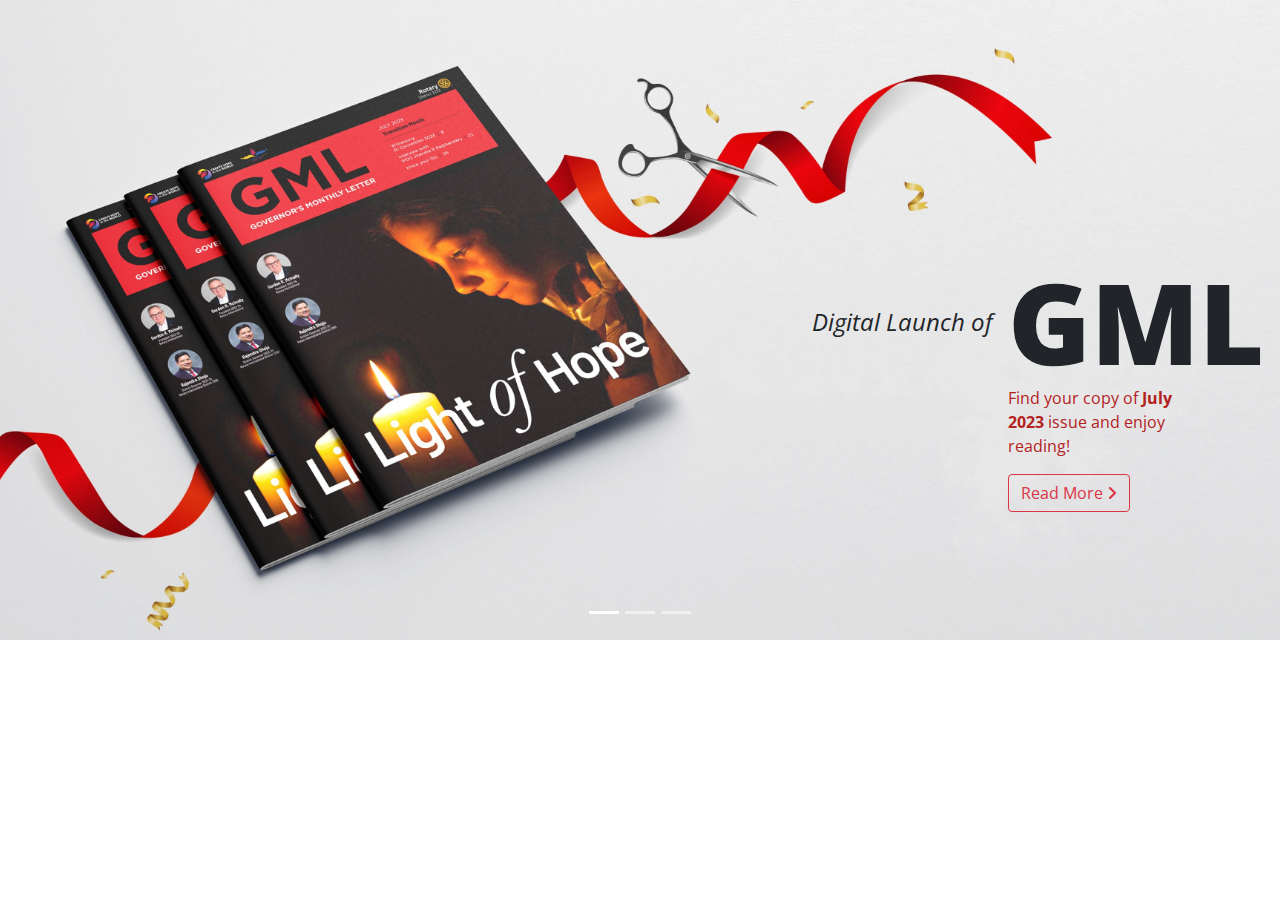
<file: index.html>
<!DOCTYPE html>
<html lang="en">
  <head>
    <meta charset="UTF-8" />
    <meta name="viewport" content="width=device-width, initial-scale=1.0" />
    <link
      rel="stylesheet"
      href="https://cdn.jsdelivr.net/npm/bootstrap@4.0.0/dist/css/bootstrap.min.css"
    />

    <link
      rel="stylesheet"
      href="https://cdnjs.cloudflare.com/ajax/libs/font-awesome/6.4.0/css/all.min.css"
    />

    <link rel="stylesheet" href="./styles/main.css" />

    <title>Document</title>
  </head>
  <body>
    <div class="GML-section">
      <div
        id="carouselExampleIndicators"
        class="carousel slide"
        data-ride="carousel"
      >
        <ol class="carousel-indicators">
          <li
            data-target="#carouselExampleIndicators"
            data-slide-to="0"
            class="active"
          ></li>
          <li data-target="#carouselExampleIndicators" data-slide-to="1"></li>
          <li data-target="#carouselExampleIndicators" data-slide-to="2"></li>
        </ol>
        <div class="carousel-inner">
          <div class="carousel-item active">
            <div class="carousel-content">
              <img src="./images/GML.jpg" alt="GML-image" />

              <div class="wrapper">
                <div class="content">
                  <h3><span>Digital Launch of</span>GML</h3>

                  <p>
                    Find your copy of <strong>July 2023</strong> issue and enjoy
                    reading!
                  </p>

                  <a href="GML-list.html" class="btn btn-outline-danger">
                    Read More <i class="fas fa-angle-right"></i>
                  </a>
                </div>
              </div>
            </div>
          </div>

          <div class="carousel-item">
            <div class="carousel-content">
              <img src="./images/GML.jpg" alt="GML-image" />

              <div class="wrapper">
                <div class="content">
                  <h3><span>Digital Launch of</span>GML</h3>

                  <p>
                    Find your copy of <strong>July 2023</strong> issue and enjoy
                    reading!
                  </p>

                  <a href="GML-list.html" class="btn btn-outline-danger">
                    Read More <i class="fas fa-angle-right"></i>
                  </a>
                </div>
              </div>
            </div>
          </div>

          <div class="carousel-item">
            <div class="carousel-content">
              <img src="./images/GML.jpg" alt="GML-image" />

              <div class="wrapper">
                <div class="content">
                  <h3><span>Digital Launch of</span>GML</h3>

                  <p>
                    Find your copy of <strong>July 2023</strong> issue and enjoy
                    reading!
                  </p>

                  <a href="GML-list.html" class="btn btn-outline-danger">
                    Read More <i class="fas fa-angle-right"></i>
                  </a>
                </div>
              </div>
            </div>
          </div>
        </div>
      </div>
    </div>

    <script src="https://code.jquery.com/jquery-3.2.1.slim.min.js"></script>
    <script src="https://cdn.jsdelivr.net/npm/popper.js@1.12.9/dist/umd/popper.min.js"></script>
    <script src="https://cdn.jsdelivr.net/npm/bootstrap@4.0.0/dist/js/bootstrap.min.js"></script>
  </body>
</html>
</file>
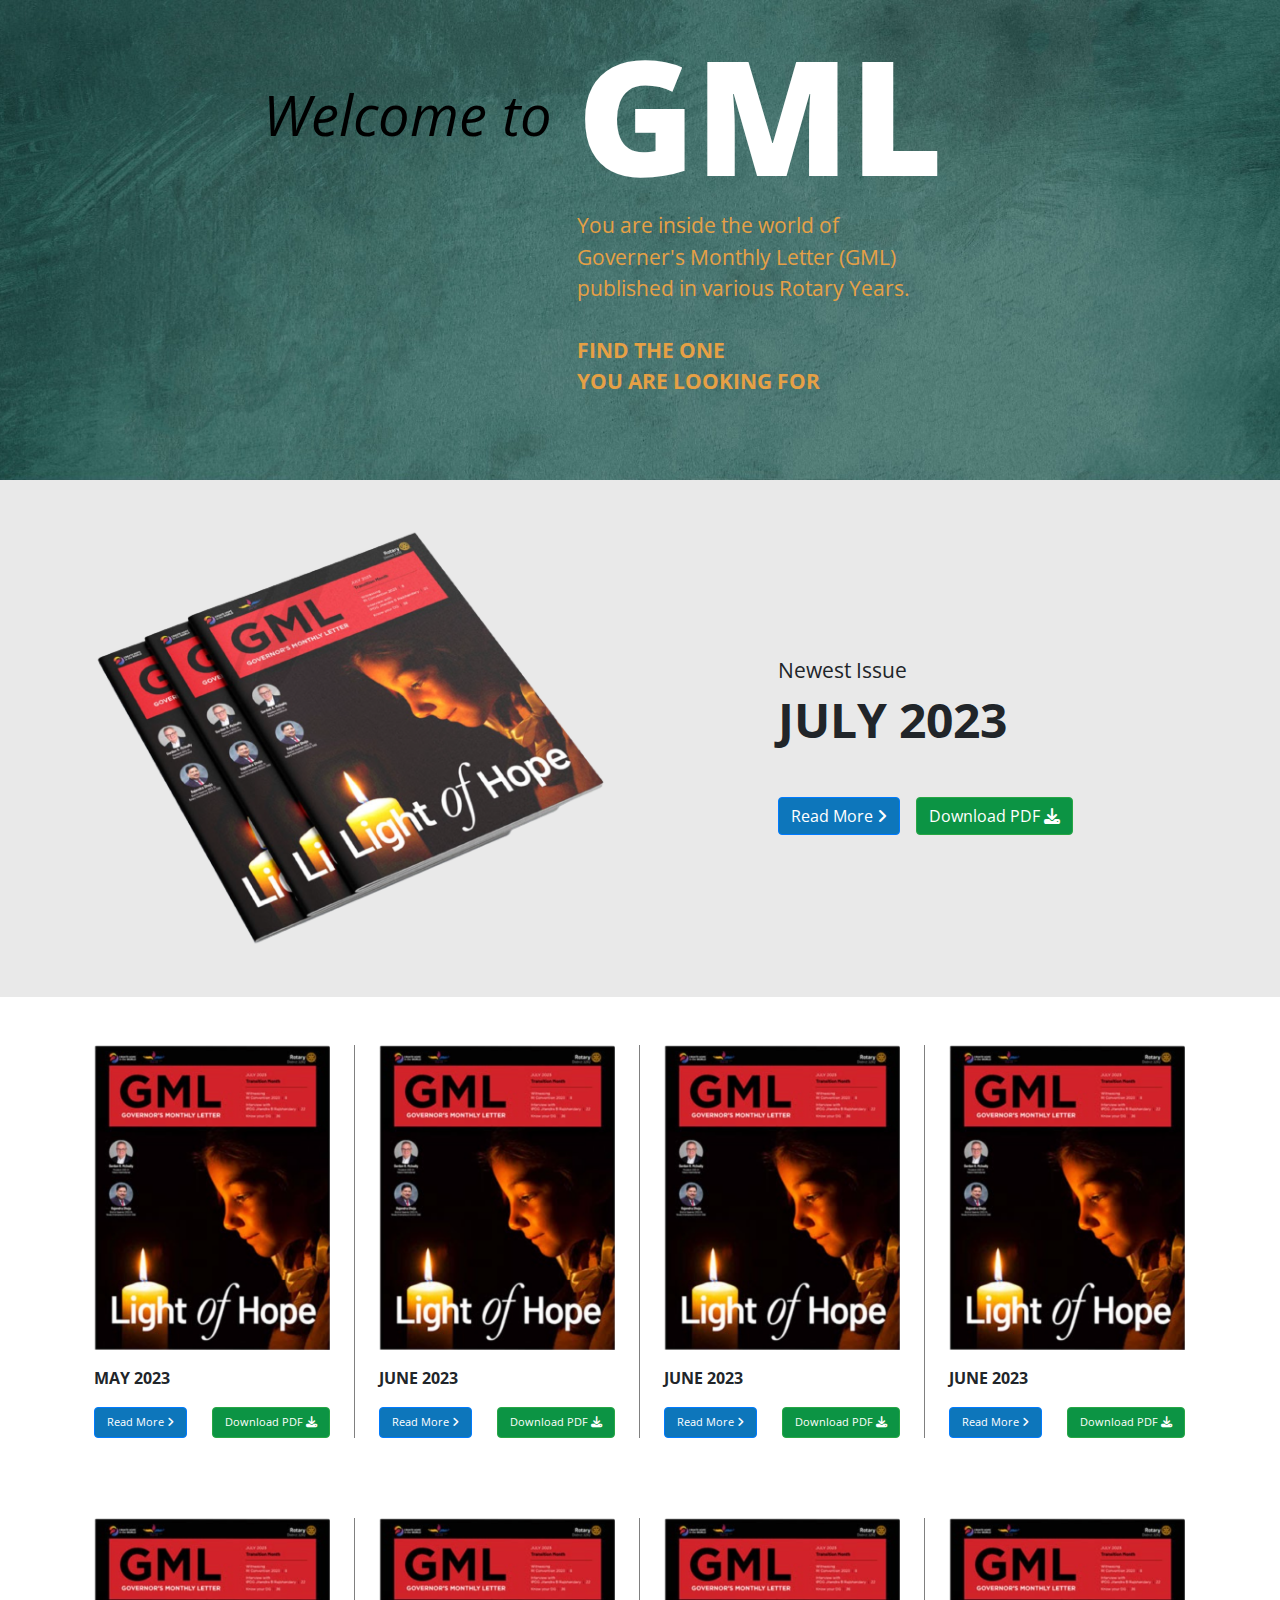
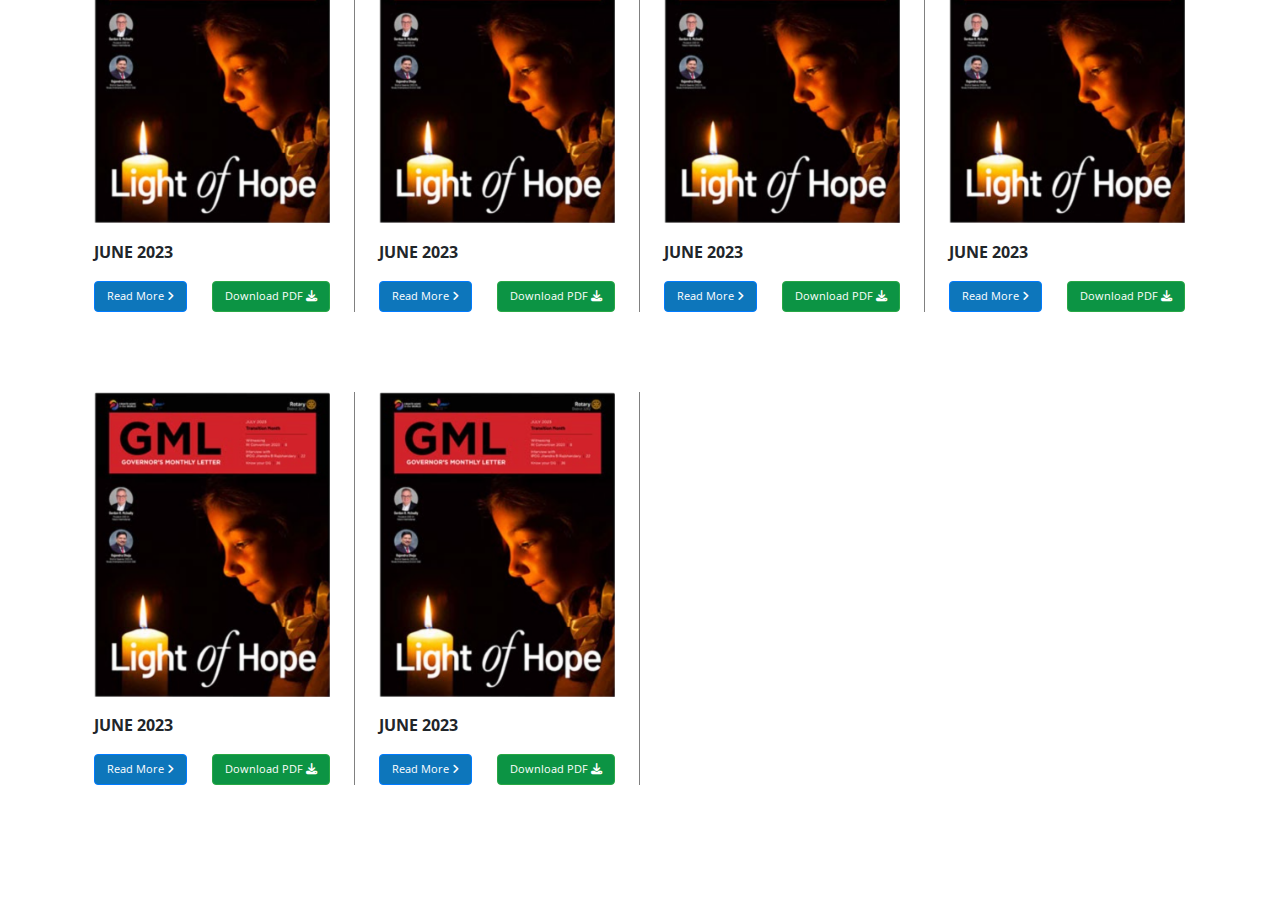
<file: GML-list.html>
<!DOCTYPE html>
<html lang="en">
  <head>
    <meta charset="UTF-8" />
    <meta name="viewport" content="width=device-width, initial-scale=1.0" />
    <link
      rel="stylesheet"
      href="https://cdn.jsdelivr.net/npm/bootstrap@4.0.0/dist/css/bootstrap.min.css"
    />

    <link
      rel="stylesheet"
      href="https://cdnjs.cloudflare.com/ajax/libs/font-awesome/6.4.0/css/all.min.css"
    />

    <link rel="stylesheet" href="./styles/main.css" />

    <title>Document</title>
  </head>
  <body>
    <div
      class="page-banner"
      style="background-image: url(./images/page-banner-bg.jpg)"
    >
      <div class="wrapper">
        <div class="content">
          <h3><span>Welcome to</span>GML</h3>

          <p>
            You are inside the world of Governer's Monthly Letter (GML)
            published in various Rotary Years.

            <br />
            <br />

            <strong
              >Find the one <br />
              you are looking for</strong
            >
          </p>
        </div>
      </div>
    </div>

    <section class="bg-color">
      <div class="new-GML">
        <div class="container">
          <div class="row">
            <div class="col-xl-6 col-lg-6 col-md-6 col-sm-12">
              <img src="./images/new-GML-book.png" alt="book-image" />
            </div>

            <div
              class="col-xl-6 col-lg-6 col-md-6 col-sm-12 d-flex justify-content-center align-items-center"
            >
              <div class="content">
                <h6>Newest Issue</h6>
                <h4>JULY 2023</h4>

                <div class="button-group">
                  <a
                    href="GML-details.html"
                    class="btn btn-primary read-more-btn"
                    >Read More <i class="fas fa-angle-right"></i
                  ></a>
                  <a
                    href="./images/new-GML-book.png"
                    download
                    class="btn btn-success download-btn"
                    >Download PDF <i class="fas fa-download"></i
                  ></a>
                </div>
              </div>
            </div>
          </div>
        </div>
      </div>
    </section>

    <section>
      <div class="GML-list">
        <div class="container hidden-line">
          <div class="row">
            <div class="col-xl-3 col-lg-4 col-md-6 col-sm-12">
              <div class="card">
                <img class="card-img-top" src="./images/book.png" alt="book" />
                <div class="card-body">
                  <h5 class="card-title">May 2023</h5>

                  <div class="button-group">
                    <a
                      href="GML-details.html"
                      class="btn btn-primary read-more-btn"
                      >Read More <i class="fas fa-angle-right"></i
                    ></a>
                    <a
                      href="./images/book.png"
                      download
                      class="btn btn-success download-btn"
                      >Download PDF <i class="fas fa-download"></i
                    ></a>
                  </div>
                </div>
              </div>
            </div>

            <div class="col-xl-3 col-lg-4 col-md-6 col-sm-12">
              <div class="card">
                <img class="card-img-top" src="./images/book.png" alt="book" />
                <div class="card-body">
                  <h5 class="card-title">June 2023</h5>

                  <div class="button-group">
                    <a
                      href="GML-details.html"
                      class="btn btn-primary read-more-btn"
                      >Read More <i class="fas fa-angle-right"></i
                    ></a>
                    <a
                      href="./images/book.png"
                      download
                      class="btn btn-success download-btn"
                      >Download PDF <i class="fas fa-download"></i
                    ></a>
                  </div>
                </div>
              </div>
            </div>

            <div class="col-xl-3 col-lg-4 col-md-6 col-sm-12">
              <div class="card">
                <img class="card-img-top" src="./images/book.png" alt="book" />
                <div class="card-body">
                  <h5 class="card-title">June 2023</h5>

                  <div class="button-group">
                    <a
                      href="GML-details.html"
                      class="btn btn-primary read-more-btn"
                      >Read More <i class="fas fa-angle-right"></i
                    ></a>
                    <a
                      href="./images/book.png"
                      download
                      class="btn btn-success download-btn"
                      >Download PDF <i class="fas fa-download"></i
                    ></a>
                  </div>
                </div>
              </div>
            </div>

            <div class="col-xl-3 col-lg-4 col-md-6 col-sm-12">
              <div class="card">
                <img class="card-img-top" src="./images/book.png" alt="book" />
                <div class="card-body">
                  <h5 class="card-title">June 2023</h5>

                  <div class="button-group">
                    <a
                      href="GML-details.html"
                      class="btn btn-primary read-more-btn"
                      >Read More <i class="fas fa-angle-right"></i
                    ></a>
                    <a
                      href="./images/book.png"
                      download
                      class="btn btn-success download-btn"
                      >Download PDF <i class="fas fa-download"></i
                    ></a>
                  </div>
                </div>
              </div>
            </div>

            <div class="col-xl-3 col-lg-4 col-md-6 col-sm-12">
              <div class="card">
                <img class="card-img-top" src="./images/book.png" alt="book" />
                <div class="card-body">
                  <h5 class="card-title">June 2023</h5>

                  <div class="button-group">
                    <a
                      href="GML-details.html"
                      class="btn btn-primary read-more-btn"
                      >Read More <i class="fas fa-angle-right"></i
                    ></a>
                    <a
                      href="./images/book.png"
                      download
                      class="btn btn-success download-btn"
                      >Download PDF <i class="fas fa-download"></i
                    ></a>
                  </div>
                </div>
              </div>
            </div>

            <div class="col-xl-3 col-lg-4 col-md-6 col-sm-12">
              <div class="card">
                <img class="card-img-top" src="./images/book.png" alt="book" />
                <div class="card-body">
                  <h5 class="card-title">June 2023</h5>

                  <div class="button-group">
                    <a
                      href="GML-details.html"
                      class="btn btn-primary read-more-btn"
                      >Read More <i class="fas fa-angle-right"></i
                    ></a>
                    <a
                      href="./images/book.png"
                      download
                      class="btn btn-success download-btn"
                      >Download PDF <i class="fas fa-download"></i
                    ></a>
                  </div>
                </div>
              </div>
            </div>

            <div class="col-xl-3 col-lg-4 col-md-6 col-sm-12">
              <div class="card">
                <img class="card-img-top" src="./images/book.png" alt="book" />
                <div class="card-body">
                  <h5 class="card-title">June 2023</h5>

                  <div class="button-group">
                    <a
                      href="GML-details.html"
                      class="btn btn-primary read-more-btn"
                      >Read More <i class="fas fa-angle-right"></i
                    ></a>
                    <a
                      href="./images/book.png"
                      download
                      class="btn btn-success download-btn"
                      >Download PDF <i class="fas fa-download"></i
                    ></a>
                  </div>
                </div>
              </div>
            </div>

            <div class="col-xl-3 col-lg-4 col-md-6 col-sm-12">
              <div class="card">
                <img class="card-img-top" src="./images/book.png" alt="book" />
                <div class="card-body">
                  <h5 class="card-title">June 2023</h5>

                  <div class="button-group">
                    <a
                      href="GML-details.html"
                      class="btn btn-primary read-more-btn"
                      >Read More <i class="fas fa-angle-right"></i
                    ></a>
                    <a
                      href="./images/book.png"
                      download
                      class="btn btn-success download-btn"
                      >Download PDF <i class="fas fa-download"></i
                    ></a>
                  </div>
                </div>
              </div>
            </div>

            <div class="col-xl-3 col-lg-4 col-md-6 col-sm-12">
              <div class="card">
                <img class="card-img-top" src="./images/book.png" alt="book" />
                <div class="card-body">
                  <h5 class="card-title">June 2023</h5>

                  <div class="button-group">
                    <a
                      href="GML-details.html"
                      class="btn btn-primary read-more-btn"
                      >Read More <i class="fas fa-angle-right"></i
                    ></a>
                    <a
                      href="./images/book.png"
                      download
                      class="btn btn-success download-btn"
                      >Download PDF <i class="fas fa-download"></i
                    ></a>
                  </div>
                </div>
              </div>
            </div>

            <div class="col-xl-3 col-lg-4 col-md-6 col-sm-12">
              <div class="card">
                <img class="card-img-top" src="./images/book.png" alt="book" />
                <div class="card-body">
                  <h5 class="card-title">June 2023</h5>

                  <div class="button-group">
                    <a
                      href="GML-details.html"
                      class="btn btn-primary read-more-btn"
                      >Read More <i class="fas fa-angle-right"></i
                    ></a>
                    <a
                      href="./images/book.png"
                      download
                      class="btn btn-success download-btn"
                      >Download PDF <i class="fas fa-download"></i
                    ></a>
                  </div>
                </div>
              </div>
            </div>
          </div>
        </div>
      </div>
    </section>

    <script src="https://code.jquery.com/jquery-3.2.1.slim.min.js"></script>
    <script src="https://cdn.jsdelivr.net/npm/popper.js@1.12.9/dist/umd/popper.min.js"></script>
    <script src="https://cdn.jsdelivr.net/npm/bootstrap@4.0.0/dist/js/bootstrap.min.js"></script>
  </body>
</html>
</file>
<file: styles/main.css>
@import url("https://fonts.googleapis.com/css2?family=Open+Sans:ital,wght@0,300;0,400;0,500;0,600;0,700;0,800;1,300;1,400;1,500;1,600;1,700;1,800&display=swap");
* {
  margin: 0;
  padding: 0;
  box-sizing: border-box;
  font-family: "Open Sans", sans-serif;
  border: none;
  outline: none;
  background: none;
  text-decoration: none;
  list-style: none;
}

.wrapper {
  max-width: 1400px;
  padding: 0 1rem;
  margin: 0 auto;
}

section {
  padding: 3rem 0;
}
section.bg-color {
  background-color: #E9E9E9;
}

.GML-section .carousel-inner .carousel-content {
  position: relative;
  width: 100% !important;
  height: 40rem;
}
.GML-section .carousel-inner .carousel-content img {
  height: 100%;
  width: 100%;
  -o-object-fit: cover;
     object-fit: cover;
  position: absolute;
  top: 0;
  left: 0;
  z-index: 1;
}
.GML-section .carousel-inner .carousel-content .wrapper {
  position: relative;
  height: 100%;
  z-index: 2;
}
.GML-section .carousel-inner .carousel-content .content {
  max-width: 30rem;
  position: absolute;
  bottom: 8rem;
  right: 1rem;
}
.GML-section .carousel-inner .carousel-content .content h3 {
  position: relative;
  font-size: 7rem;
  line-height: 0;
  font-weight: 800;
  margin-bottom: 4rem;
  text-align: left;
}
.GML-section .carousel-inner .carousel-content .content h3 span {
  position: absolute;
  right: 9rem;
  top: 50%;
  transform: translate(-50%);
  font-size: 1.5rem;
  font-weight: 400;
  font-style: italic;
  width: 100%;
  text-align: right;
}
.GML-section .carousel-inner .carousel-content .content p {
  font-size: 1rem;
  color: #B3221E;
  max-width: 12rem;
  width: 100%;
}
.GML-section .carousel-inner .carousel-content .content button {
  background-color: #ffffff;
  color: #000000;
}
.GML-section .carousel-inner .carousel-content .content button i {
  color: #B3221E;
}
.GML-section .carousel-inner .carousel-content .content button:hover {
  color: #B3221E;
}

.page-banner {
  height: 30rem;
  display: flex;
  justify-content: center;
  align-items: center;
  background-position: center;
  background-size: cover;
  background-repeat: no-repeat;
}
.page-banner .content {
  margin-top: 3rem;
  margin-left: 15rem;
}
.page-banner .content h3 {
  position: relative;
  font-size: 10rem;
  line-height: 0;
  font-weight: 800;
  margin-bottom: 6rem;
  text-align: left;
  color: #ffffff;
}
.page-banner .content h3 span {
  position: absolute;
  right: 13rem;
  top: 50%;
  transform: translate(-50%);
  font-size: 3.5rem;
  font-weight: 400;
  font-style: italic;
  width: 100%;
  text-align: right;
  color: #000000;
}
.page-banner .content p {
  font-size: 1.3rem;
  color: #E6A045;
  max-width: 22rem;
  width: 100%;
}
.page-banner .content p strong {
  text-transform: uppercase;
}
.page-banner .content button {
  background-color: #ffffff;
  color: #000000;
}
.page-banner .content button i {
  color: #B3221E;
}
.page-banner .content button:hover {
  color: #B3221E;
}

.new-GML img {
  width: 100%;
}
.new-GML .content {
  margin-top: 1rem;
}
.new-GML .content h6 {
  font-size: 1.3rem;
  font-weight: 400;
}
.new-GML .content h4 {
  font-size: 3rem;
  font-weight: 700;
  margin-bottom: 3rem;
  text-transform: uppercase;
}
.new-GML .content .button-group {
  display: flex;
  justify-content: flex-start;
  align-items: center;
  flex-wrap: wrap;
  gap: 1rem;
}
.new-GML .content .button-group .read-more-btn {
  background-color: #0D76BB;
}
.new-GML .content .button-group .read-more-btn:hover {
  background-color: #0b67a3;
}
.new-GML .content .button-group .download-btn {
  background-color: #0c9444;
}
.new-GML .content .button-group .download-btn:hover {
  background-color: #0a7c39;
}

.GML-list.details-page-GML-list .hidden-line::after {
  background-color: #E9E9E9;
}
.GML-list.details-page-GML-list .card {
  background: none;
  margin: 2rem 0;
}
.GML-list.details-page-GML-list .card .card-body .card-title {
  margin-bottom: 0;
}
.GML-list .hidden-line {
  position: relative;
}
.GML-list .hidden-line::after {
  content: "";
  position: absolute;
  right: 0;
  top: 0;
  width: 2px;
  height: 100%;
  background-color: #ffffff;
}
.GML-list .col-md-4, .GML-list .col-md-6, .GML-list .col-sm-12, .GML-list .col-xl-3, .GML-list .col-sm-6 {
  padding: 0;
}
.GML-list .card {
  padding: 0 1.5rem;
  border: none;
  border-radius: 0;
  border-right: 1px solid gray;
  margin-bottom: 5rem;
}
.GML-list .card .card-body {
  padding: 0;
}
.GML-list .card .card-body .card-title {
  margin: 1.2rem 0;
  font-size: 1rem;
  font-weight: 700;
  text-transform: uppercase;
}
.GML-list .card .card-body .button-group {
  display: flex;
  justify-content: space-between;
  align-items: center;
  gap: 1rem;
}
.GML-list .card .card-body .button-group .read-more-btn {
  background-color: #0D76BB;
  font-size: 0.7rem;
}
.GML-list .card .card-body .button-group .read-more-btn:hover {
  background-color: #0b67a3;
}
.GML-list .card .card-body .button-group .download-btn {
  background-color: #0c9444;
  font-size: 0.7rem;
}
.GML-list .card .card-body .button-group .download-btn:hover {
  background-color: #0a7c39;
}

.GML-details-banner .carousel-inner .carousel-content {
  position: relative;
  width: 100% !important;
  height: 70vh;
}

.GML-details-content .detail-header h6 {
  font-size: 1rem;
  text-transform: uppercase;
  color: #B3221E;
  font-weight: 700;
  margin-bottom: 2rem;
}
.GML-details-content .detail-header h1 {
  font-weight: 300;
  max-width: 25rem;
  font-size: 2.3rem;
  letter-spacing: 1px;
  position: relative;
  margin-bottom: 3rem;
}
.GML-details-content .detail-header h1::after {
  content: "";
  position: absolute;
  left: 0;
  bottom: -1.5rem;
  height: 0.6rem;
  width: 2.5rem;
  background-color: #B3221E;
}
.GML-details-content .detail-header h1 strong {
  font-weight: 700;
}
.GML-details-content .detail-header .user-details {
  margin-bottom: 1rem;
}
.GML-details-content .detail-header .user-details h4 {
  font-size: 0.8rem;
  text-transform: uppercase;
  font-weight: 700;
  margin-bottom: 0.2rem;
}
.GML-details-content .detail-header .user-details p {
  font-size: 0.8rem;
  max-width: 13rem;
}
.GML-details-content .detail-header .button-group {
  height: 100%;
  display: flex;
  justify-content: flex-end;
  align-items: center;
  flex-wrap: wrap;
  gap: 1rem;
}
.GML-details-content .detail-header .button-group .btn {
  padding: 0.4rem 1.3rem;
}
.GML-details-content .detail-header .button-group .read-more-btn {
  background-color: #0D76BB;
}
.GML-details-content .detail-header .button-group .read-more-btn:hover {
  background-color: #0b67a3;
}
.GML-details-content .detail-header .button-group .download-btn {
  background-color: #0c9444;
}
.GML-details-content .detail-header .button-group .download-btn:hover {
  background-color: #0a7c39;
}
.GML-details-content .user {
  display: flex;
  justify-content: flex-start;
  align-items: center;
  gap: 1.5rem;
  margin: 1rem 0;
}
.GML-details-content .user img {
  height: 8rem;
  width: 10rem;
  -o-object-fit: cover;
     object-fit: cover;
}
.GML-details-content .user p {
  width: calc(100% - 10rem);
  font-size: 1.3rem;
  color: #B3221E;
}
.GML-details-content .description {
  font-size: 0.9rem;
  line-height: 1.4rem;
  color: #333333;
}

@media only screen and (max-width: 1000px) {
  .GML-section .carousel-inner .carousel-content {
    height: 30rem;
  }
  .GML-section .carousel-inner .carousel-content .content {
    max-width: 30rem;
    bottom: 6rem;
  }
  .GML-section .carousel-inner .carousel-content .content h3 {
    font-size: 5rem;
    margin-bottom: 3rem;
  }
  .GML-section .carousel-inner .carousel-content .content h3 span {
    right: 7rem;
    font-size: 1.2rem;
  }
  .GML-section .carousel-inner .carousel-content .content p {
    font-size: 0.9rem;
    max-width: 10rem;
  }
  .GML-section .carousel-inner .carousel-content .content button {
    font-size: 0.8rem;
    padding: 0.3rem 1rem;
  }
  .page-banner {
    height: 30rem;
  }
  .page-banner .content h3 {
    font-size: 7rem;
    margin-bottom: 4rem;
  }
  .page-banner .content h3 span {
    right: 11rem;
    font-size: 2.5rem;
  }
  .page-banner .content p {
    font-size: 1.1rem;
    max-width: 20rem;
  }
}
@media only screen and (max-width: 991px) {
  .GML-details-content .user {
    flex-direction: column;
    align-items: flex-start;
  }
  .GML-details-content .user p {
    width: 100%;
  }
}
@media only screen and (max-width: 800px) {
  .GML-section .carousel-inner .carousel-content {
    height: 25rem;
  }
  .GML-section .carousel-inner .carousel-content .content {
    max-width: 30rem;
    bottom: 5rem;
  }
  .GML-section .carousel-inner .carousel-content .content h3 {
    font-size: 3rem;
    margin-bottom: 1.5rem;
  }
  .GML-section .carousel-inner .carousel-content .content h3 span {
    right: 5.5rem;
    font-size: 1rem;
  }
  .GML-section .carousel-inner .carousel-content .content p {
    font-size: 0.8rem;
  }
}
@media only screen and (max-width: 767px) {
  .GML-details-content .detail-header .button-group {
    justify-content: flex-start;
  }
  .GML-details-content .detail-header h6 {
    font-size: 0.9rem;
    margin-bottom: 1rem;
  }
  .GML-details-content .detail-header h1 {
    font-size: 1.6rem;
  }
  .GML-details-content .detail-header .button-group .btn {
    padding: 0.3rem 1rem;
    font-size: 0.8rem;
  }
  .GML-details-content .user {
    margin-top: 2rem;
    gap: 0.6rem;
  }
  .GML-details-content .user p {
    font-size: 1rem;
  }
}
@media only screen and (max-width: 620px) {
  .GML-section .carousel-inner .carousel-content {
    height: 20rem;
  }
  .GML-section .carousel-inner .carousel-content .content {
    max-width: 30rem;
    bottom: 5rem;
  }
  .GML-section .carousel-inner .carousel-content .content h3 {
    font-size: 2rem;
    margin-bottom: 1rem;
  }
  .GML-section .carousel-inner .carousel-content .content h3 span {
    right: 5.5rem;
    font-size: 0.8rem;
  }
  .GML-section .carousel-inner .carousel-content .content p {
    font-size: 0.7rem;
  }
  .GML-section .carousel-inner .carousel-content .content button {
    font-size: 0.6rem;
    padding: 0.2rem 0.6rem;
  }
  .page-banner {
    height: 20rem;
  }
  .page-banner .content {
    margin-left: 10rem;
  }
  .page-banner .content h3 {
    font-size: 5rem;
    margin-bottom: 3rem;
  }
  .page-banner .content h3 span {
    right: 11rem;
    font-size: 1.5rem;
  }
  .page-banner .content p {
    font-size: 0.9rem;
    max-width: 20rem;
  }
}
@media only screen and (max-width: 570px) {
  .GML-section .carousel-inner .carousel-content {
    height: 20rem;
  }
  .GML-section .carousel-inner .carousel-content::after {
    content: "";
    position: absolute;
    left: 0;
    top: 0;
    bottom: 0;
    right: 0;
    background-color: rgba(0, 0, 0, 0.6);
    pointer-events: none;
    background-color: rgba(255, 255, 255, 0.7);
    z-index: 1;
  }
  .GML-section .carousel-inner .carousel-content .content {
    max-width: 30rem;
    bottom: 5rem;
  }
  .GML-section .carousel-inner .carousel-content .content h3 {
    font-size: 2rem;
    margin-bottom: 1rem;
  }
  .GML-section .carousel-inner .carousel-content .content h3 span {
    right: 5.5rem;
    font-size: 0.8rem;
  }
  .GML-section .carousel-inner .carousel-content .content p {
    font-size: 0.7rem;
  }
  .GML-section .carousel-inner .carousel-content .content button {
    font-size: 0.6rem;
    padding: 0.2rem 0.6rem;
  }
}
@media only screen and (max-width: 500px) {
  .page-banner {
    height: 16rem;
  }
  .page-banner .content {
    margin-left: 7rem;
  }
  .page-banner .content h3 {
    font-size: 3rem;
    margin-bottom: 2rem;
  }
  .page-banner .content h3 span {
    right: 8rem;
    font-size: 1rem;
  }
  .page-banner .content p {
    font-size: 0.8rem;
    max-width: 15rem;
  }
  .new-GML .content h6 {
    font-size: 1rem;
  }
  .new-GML .content h4 {
    font-size: 2rem;
    margin-bottom: 1.5rem;
    text-transform: uppercase;
  }
  .new-GML .content .button-group .btn {
    font-size: 0.8rem;
  }
}/*# sourceMappingURL=main.css.map */
</file>
